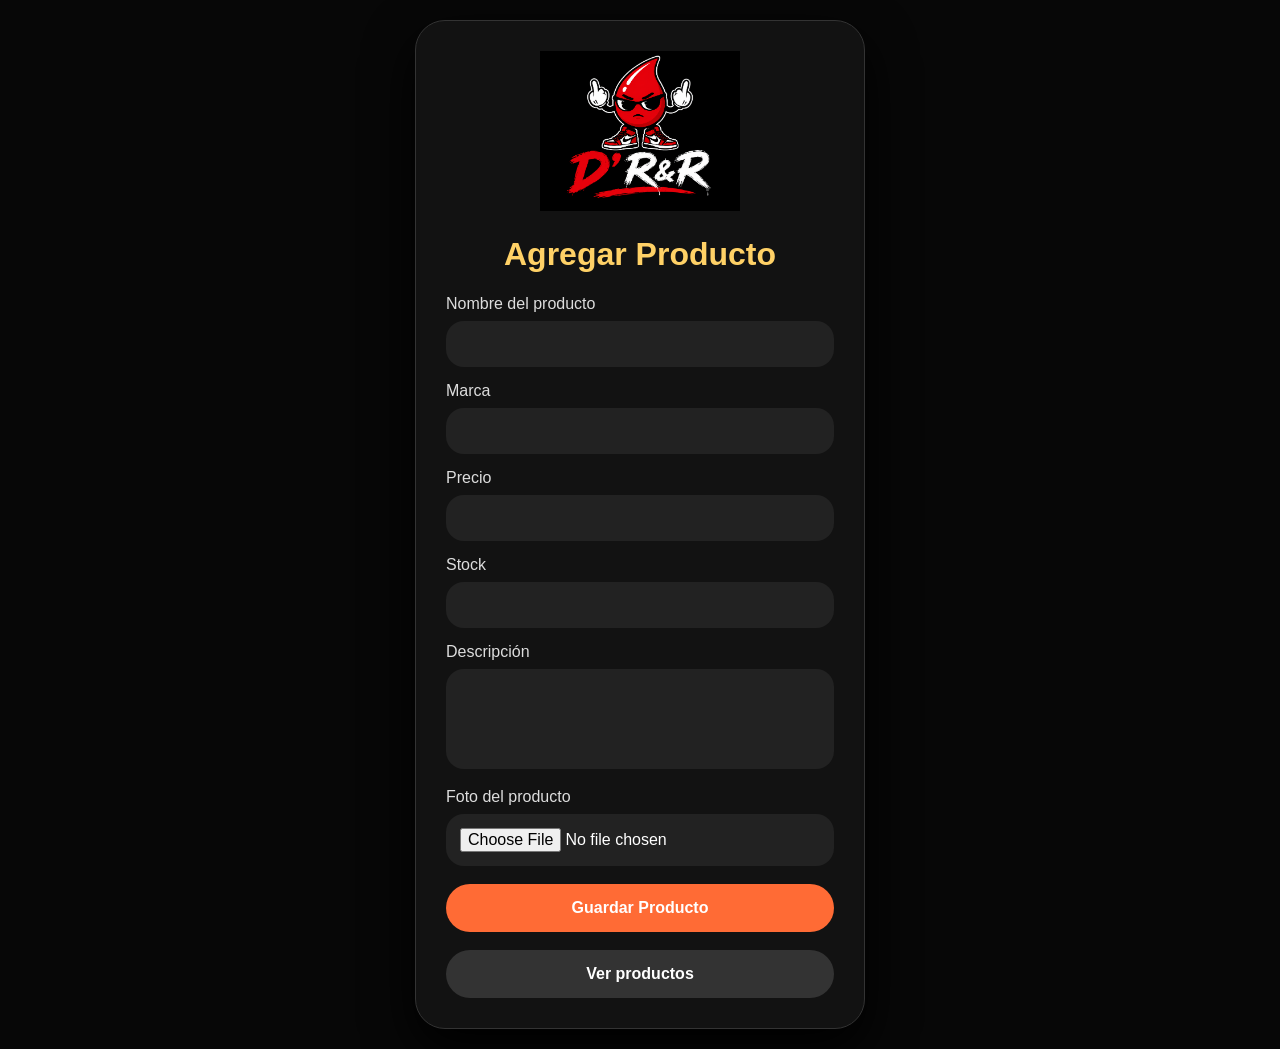
<file: agregar.html>
<!DOCTYPE html>
<html lang="es">

<head>

<meta charset="UTF-8">
<meta name="viewport" content="width=device-width, initial-scale=1.0">

<title>D' R&R | Agregar Producto</title>

<style>

*{
box-sizing:border-box;
}

body{

margin:0;

min-height:100vh;

background:#070707;

font-family:Arial,sans-serif;

color:white;

padding:20px;

}


.contenedor{

max-width:450px;

margin:auto;

background:#121212;

border:1px solid #333;

border-radius:30px;

padding:30px;

box-shadow:0 20px 50px #000;

}


.logo{

text-align:center;

}


.logo img{

width:200px;

max-width:90%;

}



h1{

text-align:center;

color:#FFD166;

}



label{

display:block;

margin-top:15px;

color:#ddd;

}



input,
textarea{

width:100%;

margin-top:8px;

padding:14px;

border-radius:18px;

border:none;

background:#222;

color:white;

font-size:16px;

}



textarea{

height:100px;

resize:none;

}



#preview{

display:none;

width:180px;

height:180px;

object-fit:cover;

border-radius:25px;

margin:20px auto;

}



button{

width:100%;

padding:15px;

margin-top:18px;

border-radius:30px;

border:none;

background:#FF6B35;

color:white;

font-weight:bold;

font-size:16px;

}



.secundario{

background:#333;

}


</style>

</head>


<body>


<div class="contenedor">


<div class="logo">

<img src="logo.png">

</div>


<h1>Agregar Producto</h1>



<label>Nombre del producto</label>

<input id="nombre">



<label>Marca</label>

<input id="marca">



<label>Precio</label>

<input id="precio" type="number">



<label>Stock</label>

<input id="stock" type="number">



<label>Descripción</label>

<textarea id="descripcion"></textarea>



<label>Foto del producto</label>

<input id="imagen" type="file" accept="image/*">



<img id="preview">



<button onclick="guardarProducto()">

Guardar Producto

</button>



<button class="secundario" onclick="location.href='productos.html'">

Ver productos

</button>



</div>



<script>


const CLOUD_NAME="vhhvfndm";

const UPLOAD_PRESET="RyRStore";


let archivoImagen=null;



document.getElementById("imagen").addEventListener("change",function(){


archivoImagen=this.files[0];


if(archivoImagen){


let preview=document.getElementById("preview");


preview.src=URL.createObjectURL(archivoImagen);


preview.style.display="block";


}


});





async function subirImagen(){


let datos=new FormData();


datos.append("file",archivoImagen);

datos.append("upload_preset",UPLOAD_PRESET);



let respuesta=await fetch(

"https://api.cloudinary.com/v1_1/"+CLOUD_NAME+"/image/upload",

{

method:"POST",

body:datos

}

);



let resultado=await respuesta.json();


return resultado.secure_url;


}





async function guardarProducto(){


if(!archivoImagen){

alert("Selecciona una imagen");

return;

}



let urlImagen=await subirImagen();



let productos=

JSON.parse(localStorage.getItem("productos")) || [];



productos.push({


nombre:document.getElementById("nombre").value,

marca:document.getElementById("marca").value,

precio:document.getElementById("precio").value,

stock:document.getElementById("stock").value,

descripcion:document.getElementById("descripcion").value,

imagen:urlImagen


});



localStorage.setItem(

"productos",

JSON.stringify(productos)

);



alert("Producto guardado correctamente");


location.reload();


}


</script>


</body>

</html>
</file>
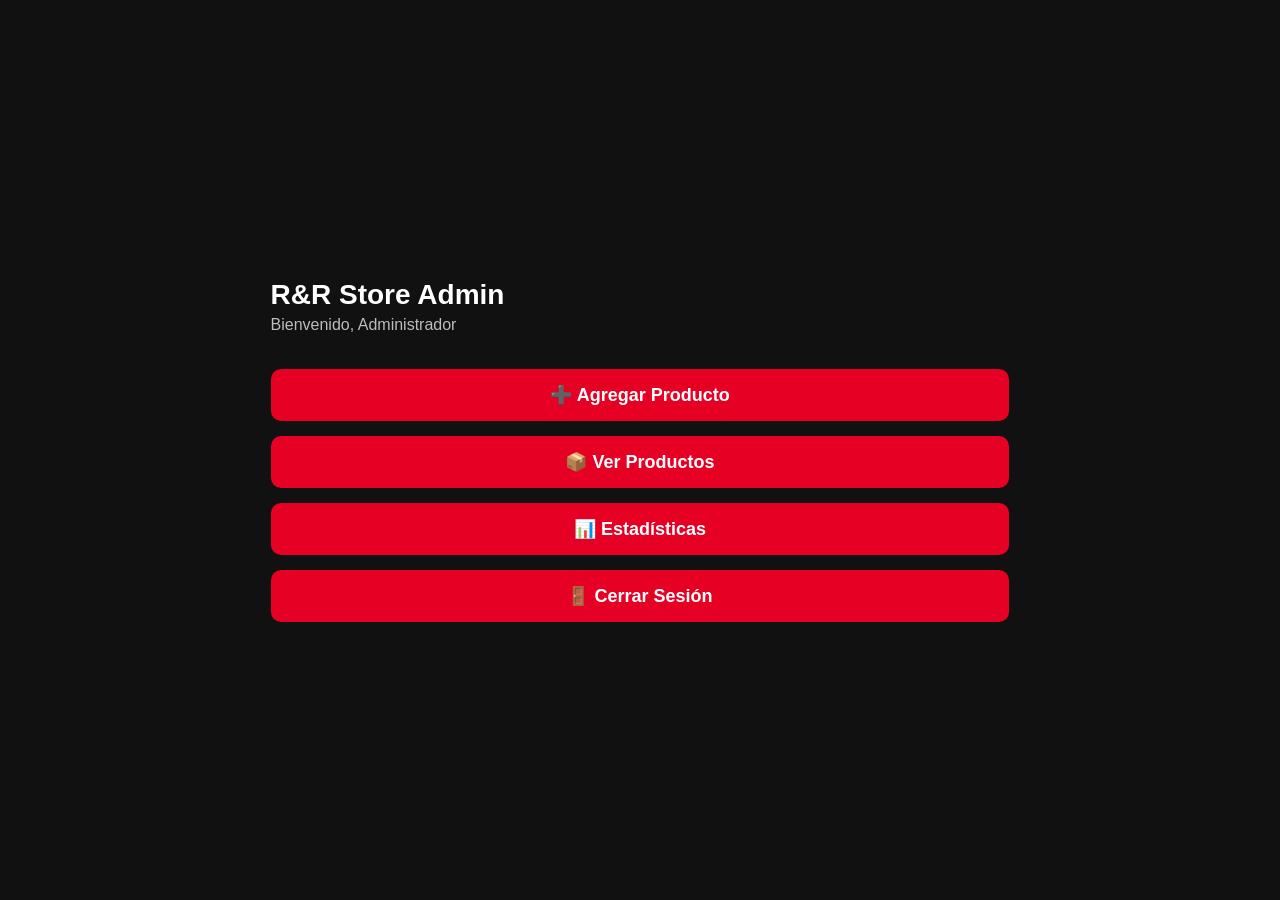
<file: dashboard.html>
<!DOCTYPE html>
<html lang="es">
<head>
<meta charset="UTF-8">
<meta name="viewport" content="width=device-width, initial-scale=1.0">
<title>R&R Store Admin</title>

<link rel="stylesheet" href="style.css">
</head>

<body>

<div class="dashboard">

<h1>R&R Store Admin</h1>

<p>Bienvenido, Administrador</p>

<div class="menu">

<button onclick="location.href='agregar.html'">
➕ Agregar Producto
</button>

<button onclick="location.href='productos.html'">
📦 Ver Productos
</button>

<button>
📊 Estadísticas
</button>

<button onclick="cerrarSesion()">
🚪 Cerrar Sesión
</button>

</div>

</div>

<script>
function cerrarSesion(){
    window.location.href="index.html";
}
</script>

</body>
</html>
</file>
<file: style.css>
*{
    margin:0;
    padding:0;
    box-sizing:border-box;
    font-family:Arial, Helvetica, sans-serif;
}

body{
    background:#111;
    display:flex;
    justify-content:center;
    align-items:center;
    height:100vh;
}

.login-box{
    width:90%;
    max-width:400px;
    background:#1b1b1b;
    border-radius:20px;
    padding:30px;
    text-align:center;
    box-shadow:0 10px 30px rgba(0,0,0,.5);
}

.logo{
    width:120px;
    margin-bottom:20px;
}

h1{
    color:#fff;
    font-size:28px;
    margin-bottom:5px;
}

p{
    color:#bdbdbd;
    margin-bottom:20px;
}

input{
    width:100%;
    padding:15px;
    margin:10px 0;
    border:none;
    border-radius:10px;
    background:#2d2d2d;
    color:#fff;
    font-size:16px;
}

input::placeholder{
    color:#9e9e9e;
}

button{
    width:100%;
    padding:15px;
    margin-top:15px;
    border:none;
    border-radius:10px;
    background:#e60023;
    color:#fff;
    font-size:18px;
    font-weight:bold;
    cursor:pointer;
}

button:hover{
    background:#c5001d;
}

#mensaje{
    margin-top:15px;
    color:#ff5252;
    font-size:14px;
}
</file>
